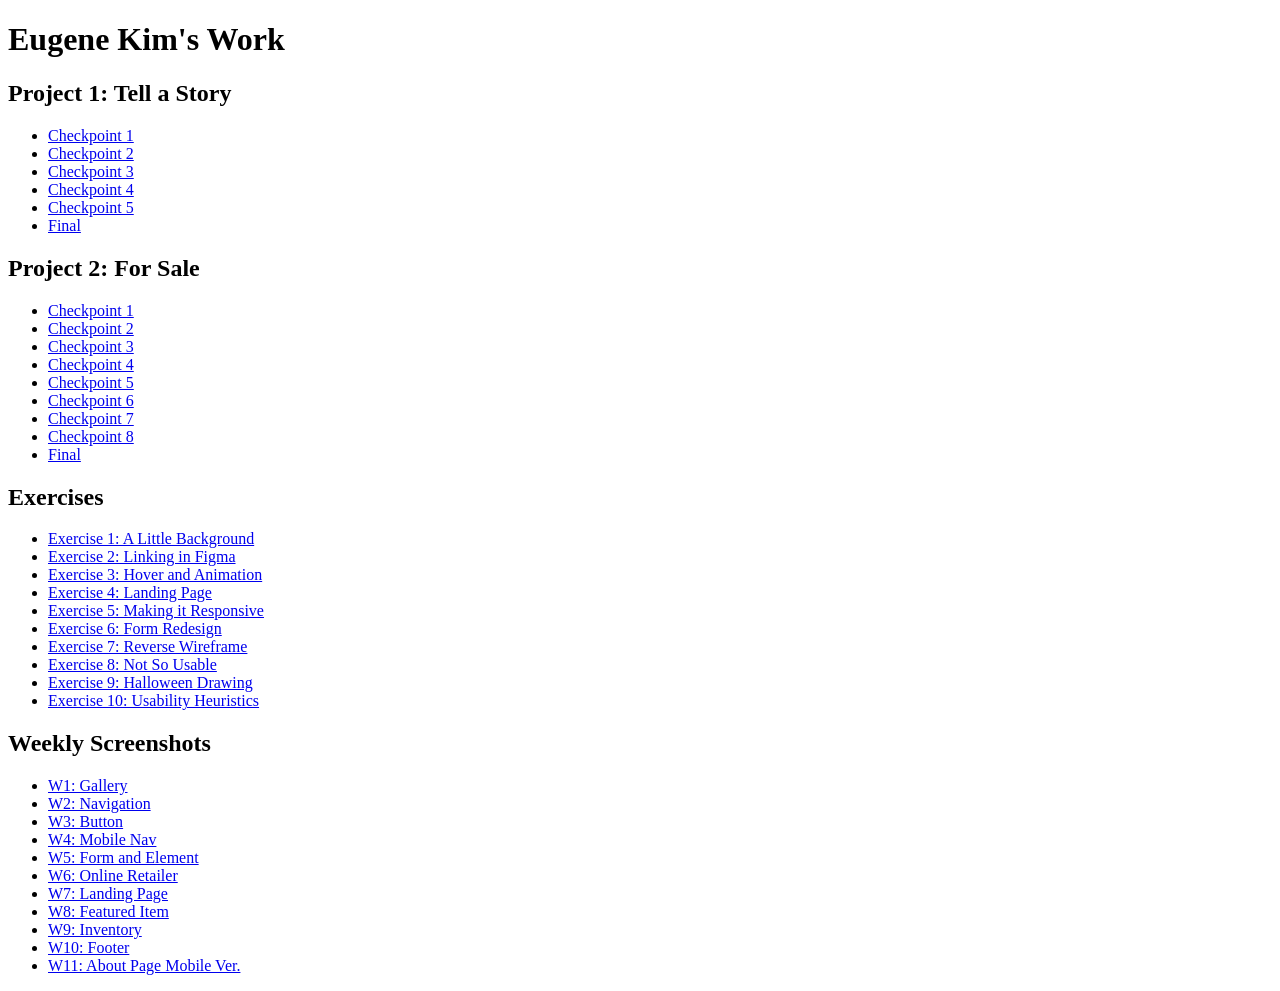
<file: index.html>
<!DOCTYPE html>
<html>
<head>
	<meta charset="utf-8">
	<meta name="viewport" content="width=device-width, initial-scale=1">
	<title>AVT415: Eugene Kim</title>
</head>
<body>

<h1>Eugene Kim's Work</h1>

<h2>Project 1: Tell a Story</h2>
	<ul>
		<!--Create folders that has html so when you hyperlink, you write p1/c1/index.html-->
		<li><a href="project/p1/c1/index.html">Checkpoint 1</a></li>
		<li><a href="https://www.figma.com/design/ci4503v6K4WZMgLG7U6TYb/Project--Tell-a-Story?node-id=30-250&t=Ebmb2S0qaEMVUQMc-1">Checkpoint 2</a></li>
		<li><a href="https://www.figma.com/proto/ci4503v6K4WZMgLG7U6TYb/Project-1--Tell-a-Story?page-id=1%3A4&node-id=10-4&p=f&viewport=254%2C194%2C1.41&t=naReJ4y38pRglCg6-1&scaling=min-zoom&content-scaling=fixed&starting-point-node-id=10%3A4">Checkpoint 3</a></li>
		<li><a href="https://www.figma.com/proto/ci4503v6K4WZMgLG7U6TYb/Project-1--Tell-a-Story?page-id=124%3A843&node-id=124-2421&p=f&viewport=687%2C131%2C0.27&t=h45iTW4jjaaYeYJn-1&scaling=min-zoom&content-scaling=fixed&starting-point-node-id=124%3A2421">Checkpoint 4</a></li>
		<li><a href="https://www.figma.com/proto/ci4503v6K4WZMgLG7U6TYb/Project-1--Tell-a-Story?page-id=222%3A152&node-id=222-1153&p=f&viewport=-1530%2C-250%2C0.37&t=zq6mabVXpWBT3uie-1&scaling=min-zoom&content-scaling=fixed&starting-point-node-id=222%3A1153&show-proto-sidebar=1">Checkpoint 5</a></li>
		<li><a href="https://www.figma.com/proto/ci4503v6K4WZMgLG7U6TYb/Project-1--Tell-a-Story?page-id=222%3A152&node-id=222-1153&p=f&viewport=-609%2C33%2C0.37&t=EEqGol9PTzinCkAt-1&scaling=min-zoom&content-scaling=fixed&starting-point-node-id=222%3A1153">Final</a></li>
	</ul>

<h2>Project 2: For Sale</h2>
	<ul>
		<li><a href="project/p2/c1/index.html">Checkpoint 1</a></li>
		<li><a href="https://www.figma.com/proto/evt9m42dZAheifegqybBrT/Project-2--For-Sale?page-id=4%3A2&node-id=7-3&viewport=374%2C513%2C0.39&t=ipB2nkT8dQOr7N8l-1&scaling=min-zoom&content-scaling=fixed">Checkpoint 2</a></li>
		<li><a href="https://www.figma.com/proto/evt9m42dZAheifegqybBrT/Project-2--For-Sale?node-id=58-87&p=f&t=kKrQHoysGz3PpQYI-1&scaling=min-zoom&content-scaling=fixed&page-id=58%3A86&starting-point-node-id=58%3A87">Checkpoint 3</a></li>
		<li><a href="https://www.figma.com/proto/evt9m42dZAheifegqybBrT/Project-2--For-Sale?page-id=125%3A8&node-id=125-10&p=f&viewport=882%2C90%2C0.26&t=GVM7FYyFnr2VjZXT-1&scaling=min-zoom&content-scaling=fixed&starting-point-node-id=125%3A10">Checkpoint 4</a></li>
		<li><a href="https://www.figma.com/proto/evt9m42dZAheifegqybBrT/Project-2--For-Sale?page-id=174%3A342&node-id=174-344&viewport=-102%2C161%2C0.98&t=UnadyRZZkaIF3M9e-1&scaling=min-zoom&content-scaling=fixed&starting-point-node-id=174%3A344">Checkpoint 5</a></li>
		<li><a href="https://www.figma.com/proto/evt9m42dZAheifegqybBrT/Project-2--For-Sale?page-id=232%3A43&node-id=232-169&p=f&viewport=815%2C849%2C0.38&t=WP8dhx5CU6vzQkdF-1&scaling=min-zoom&content-scaling=fixed">Checkpoint 6</a></li>
		<li><a href="https://www.figma.com/proto/evt9m42dZAheifegqybBrT/Project-2--For-Sale?page-id=248%3A78&node-id=285-610&viewport=1106%2C-1494%2C0.34&t=icNNAQHUFDem2ZWa-1&scaling=min-zoom&content-scaling=fixed">Checkpoint 7</a></li>
		<li><a href="https://www.figma.com/proto/evt9m42dZAheifegqybBrT/Project-2--For-Sale?page-id=248%3A79&node-id=285-230&p=f&viewport=-833%2C377%2C0.42&t=Ri8Z5efuCz9cYRnS-1&scaling=min-zoom&content-scaling=fixed&starting-point-node-id=285%3A230">Checkpoint 8</a></li>
		<li><a href="https://www.figma.com/proto/evt9m42dZAheifegqybBrT/Project-2--For-Sale?page-id=417%3A521&node-id=417-5347&viewport=630%2C257%2C0.14&t=0tZ8td6LdYkqk8wn-1&scaling=min-zoom&content-scaling=fixed&starting-point-node-id=417%3A5347">Final</a></li>
	</ul>

<h2>Exercises</h2>
	<ul>
		<li><a href="https://www.figma.com/proto/75oVv0QbbRB0r6ThmNrLXY/AVT-415-Exercises?node-id=1-2&p=f&t=GxEYquRoTBxKPd2F-1&scaling=min-zoom&content-scaling=fixed&page-id=0%3A1">Exercise 1: A Little Background</a></li>
		<li><a href="https://www.figma.com/proto/75oVv0QbbRB0r6ThmNrLXY/AVT-415-Exercises?page-id=68%3A2&node-id=68-3&viewport=293%2C413%2C0.13&t=oUff0K6LKt5CSw2w-1&scaling=min-zoom&content-scaling=fixed&starting-point-node-id=68%3A3">Exercise 2: Linking in Figma</a></li>
		<li><a href="https://www.figma.com/proto/75oVv0QbbRB0r6ThmNrLXY/AVT-415-Exercises?page-id=125%3A200&node-id=125-201&p=f&viewport=769%2C382%2C0.16&t=SvCcB17sarSBS2Xv-1&scaling=min-zoom&content-scaling=fixed&starting-point-node-id=125%3A201">Exercise 3: Hover and Animation</a></li>
		<li><a href="https://www.figma.com/proto/75oVv0QbbRB0r6ThmNrLXY/AVT-415-Exercises?node-id=167-935&t=ulhzKN6wee6BAQEt-1">Exercise 4: Landing Page</a></li>
		<li><a href="https://www.figma.com/proto/HInCUCR6c53IM6dSor7pQ3/Exercise-5--make-it-responsive?page-id=4%3A93&node-id=4-124&p=f&viewport=25%2C344%2C0.18&t=icViuxdioOsIKxrP-1&scaling=min-zoom&content-scaling=fixed&starting-point-node-id=4%3A124">Exercise 5: Making it Responsive</a></li>
		<li><a href="https://www.figma.com/proto/75oVv0QbbRB0r6ThmNrLXY/AVT-415-Exercises?page-id=215%3A93&node-id=218-97&p=f&viewport=577%2C-230%2C0.33&t=u3hSGhQcCfimbIAj-1&scaling=min-zoom&content-scaling=fixed">Exercise 6: Form Redesign</a></li>
		<li><a href="https://www.figma.com/proto/75oVv0QbbRB0r6ThmNrLXY/AVT-415-Exercises?page-id=286%3A240&node-id=286-241&viewport=127%2C384%2C0.15&t=YZIpTsZ2snjd8A1a-1&scaling=min-zoom&content-scaling=fixed">Exercise 7: Reverse Wireframe</a></li>
		<li><a href="https://www.figma.com/proto/75oVv0QbbRB0r6ThmNrLXY/AVT-415-Exercises?node-id=315-241&p=f&t=CLZrsRHCrsroN4kI-1&scaling=min-zoom&content-scaling=fixed&page-id=315%3A240">Exercise 8: Not So Usable</a></li>
		<li><a href="Exercise/e9/index.html">Exercise 9: Halloween Drawing</a></li>
		<li><a href="https://www.figma.com/proto/75oVv0QbbRB0r6ThmNrLXY/AVT-415-Exercises?page-id=340%3A2&node-id=340-3&p=f&viewport=380%2C554%2C0.33&t=GTIEclf55H3fyG2J-1&scaling=min-zoom&content-scaling=fixed&starting-point-node-id=340%3A3">Exercise 10: Usability Heuristics</a></li>
	</ul>

<h2>Weekly Screenshots</h2>
	<ul>
		<li><a href="ws/w1/w1.JPG">W1: Gallery</li>
		<li><a href="ws/w2/w2.JPG">W2: Navigation</li>
		<li><a href="ws/w3/w3.JPG">W3: Button</li>
		<li><a href="ws/w4/w4.JPG">W4: Mobile Nav</li>
		<li><a href="ws/w5/w5.JPG">W5: Form and Element</li>
		<li><a href="ws/w6/w6.JPG">W6: Online Retailer</li>
		<li><a href="ws/w7/index.html">W7: Landing Page</li>
		<li><a href="ws/w8/w8.JPG">W8: Featured Item</li>
		<li><a href="ws/w9/w9.PNG">W9: Inventory</li>
		<li><a href="ws/w10/index.html">W10: Footer</li>
		<li><a href="ws/w11/index.html">W11: About Page Mobile Ver.</li>
	</ul>
	

</body>
</html>
</file>
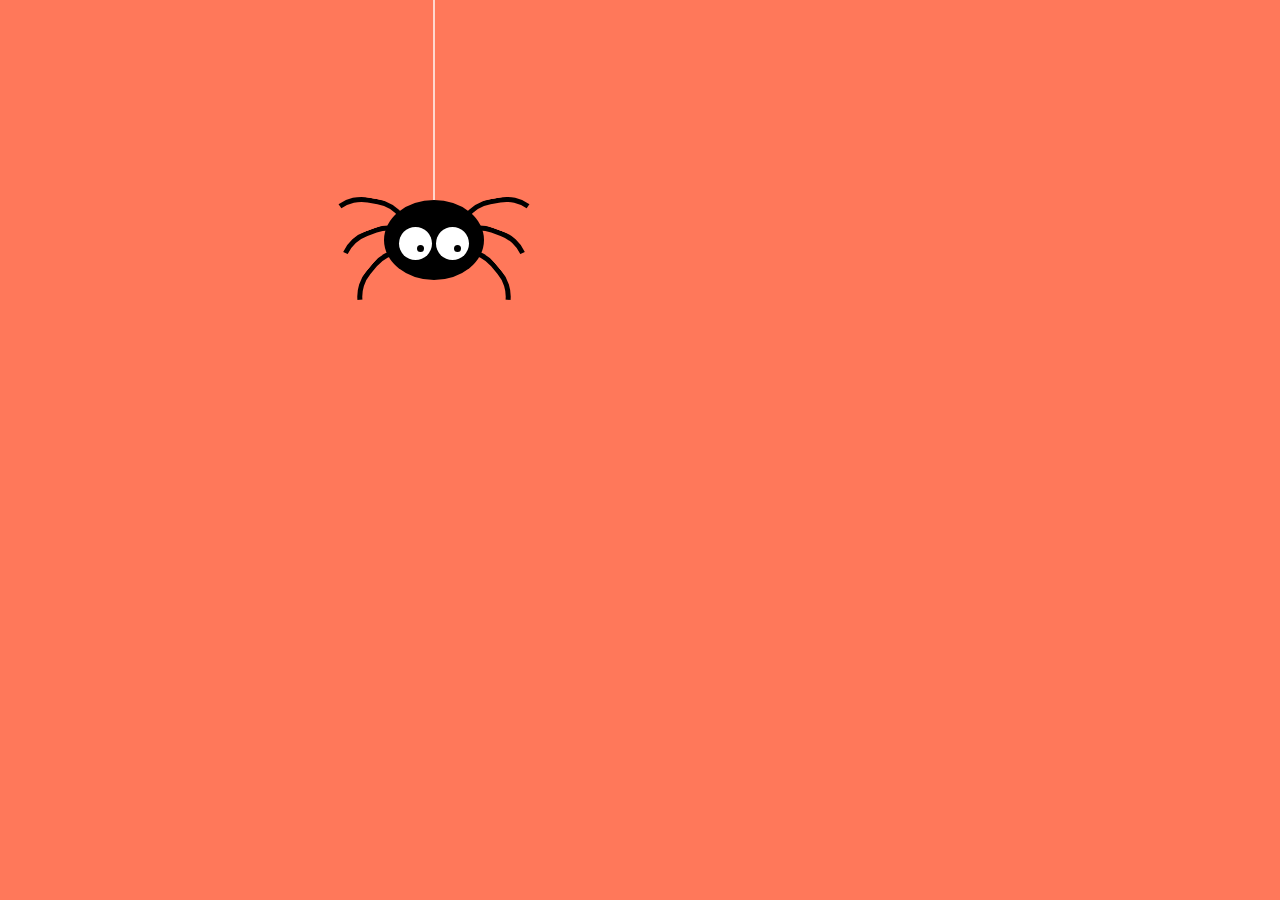
<file: Exercise/e9/index.html>
<!DOCTYPE html>
<html>
<head>
	<meta charset="utf-8">
	<meta name="viewport" content="width=device-width, initial-scale=1">
	<meta http-equiv="X-UA-Compatible" content="ie=edge">
	
	<title>E9</title>
	<link rel="stylesheet" type="text/css" href="main.css">
</head>
<body>

    <div class="spider">
        <div class="spiderweb"></div>
        <div class="body">
            <div class="eye left"></div>
            <div class="eye right"></div>
        </div>
        <div class="legs left">
            <div class="leg"></div>
            <div class="leg"></div>
            <div class="leg"></div>
        </div>
        <div class="legs right">
            <div class="leg"></div>
            <div class="leg"></div>
            <div class="leg"></div>
        </div>
    </div>

</body>
</html>
</file>
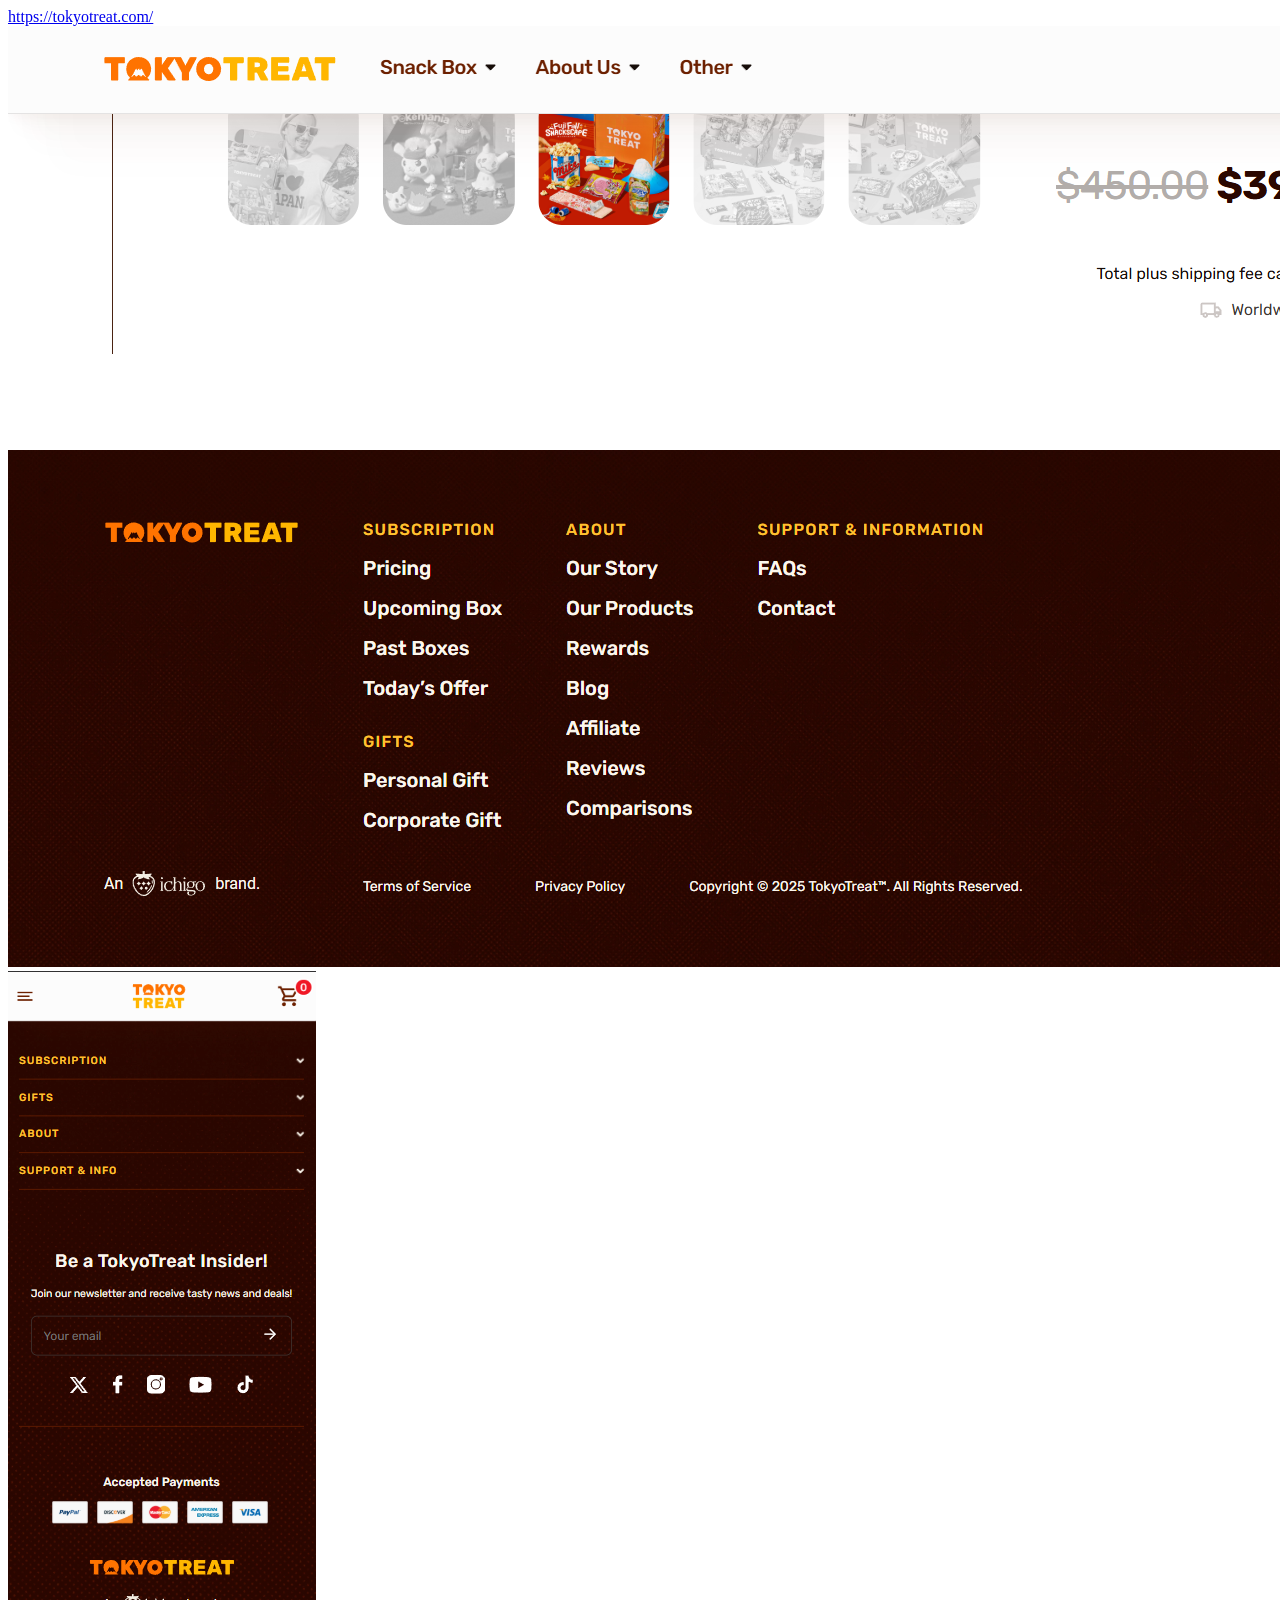
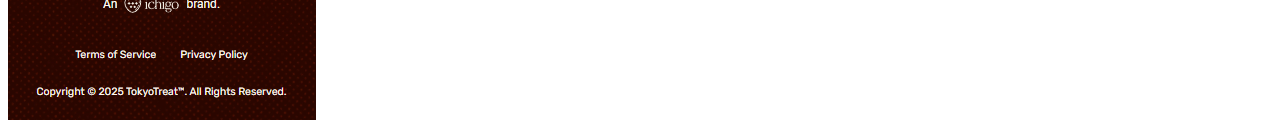
<file: ws/w10/index.html>
<!DOCTYPE html>
<html>
<head>
	<meta charset="utf-8">
	<meta name="viewport" content="width=device-width, initial-scale=1">
	<title>Screenshot 10: Footer</title>
</head>
<body>

<a href="https://tokyotreat.com/">https://tokyotreat.com/</a>
<img src="desktop.PNG" alt="Desktop ver. Tokyotreat Footer">
<img src="mobile.PNG" alt="Mobile ver. Tokyotreat Footer">

</body>
</html>
</file>
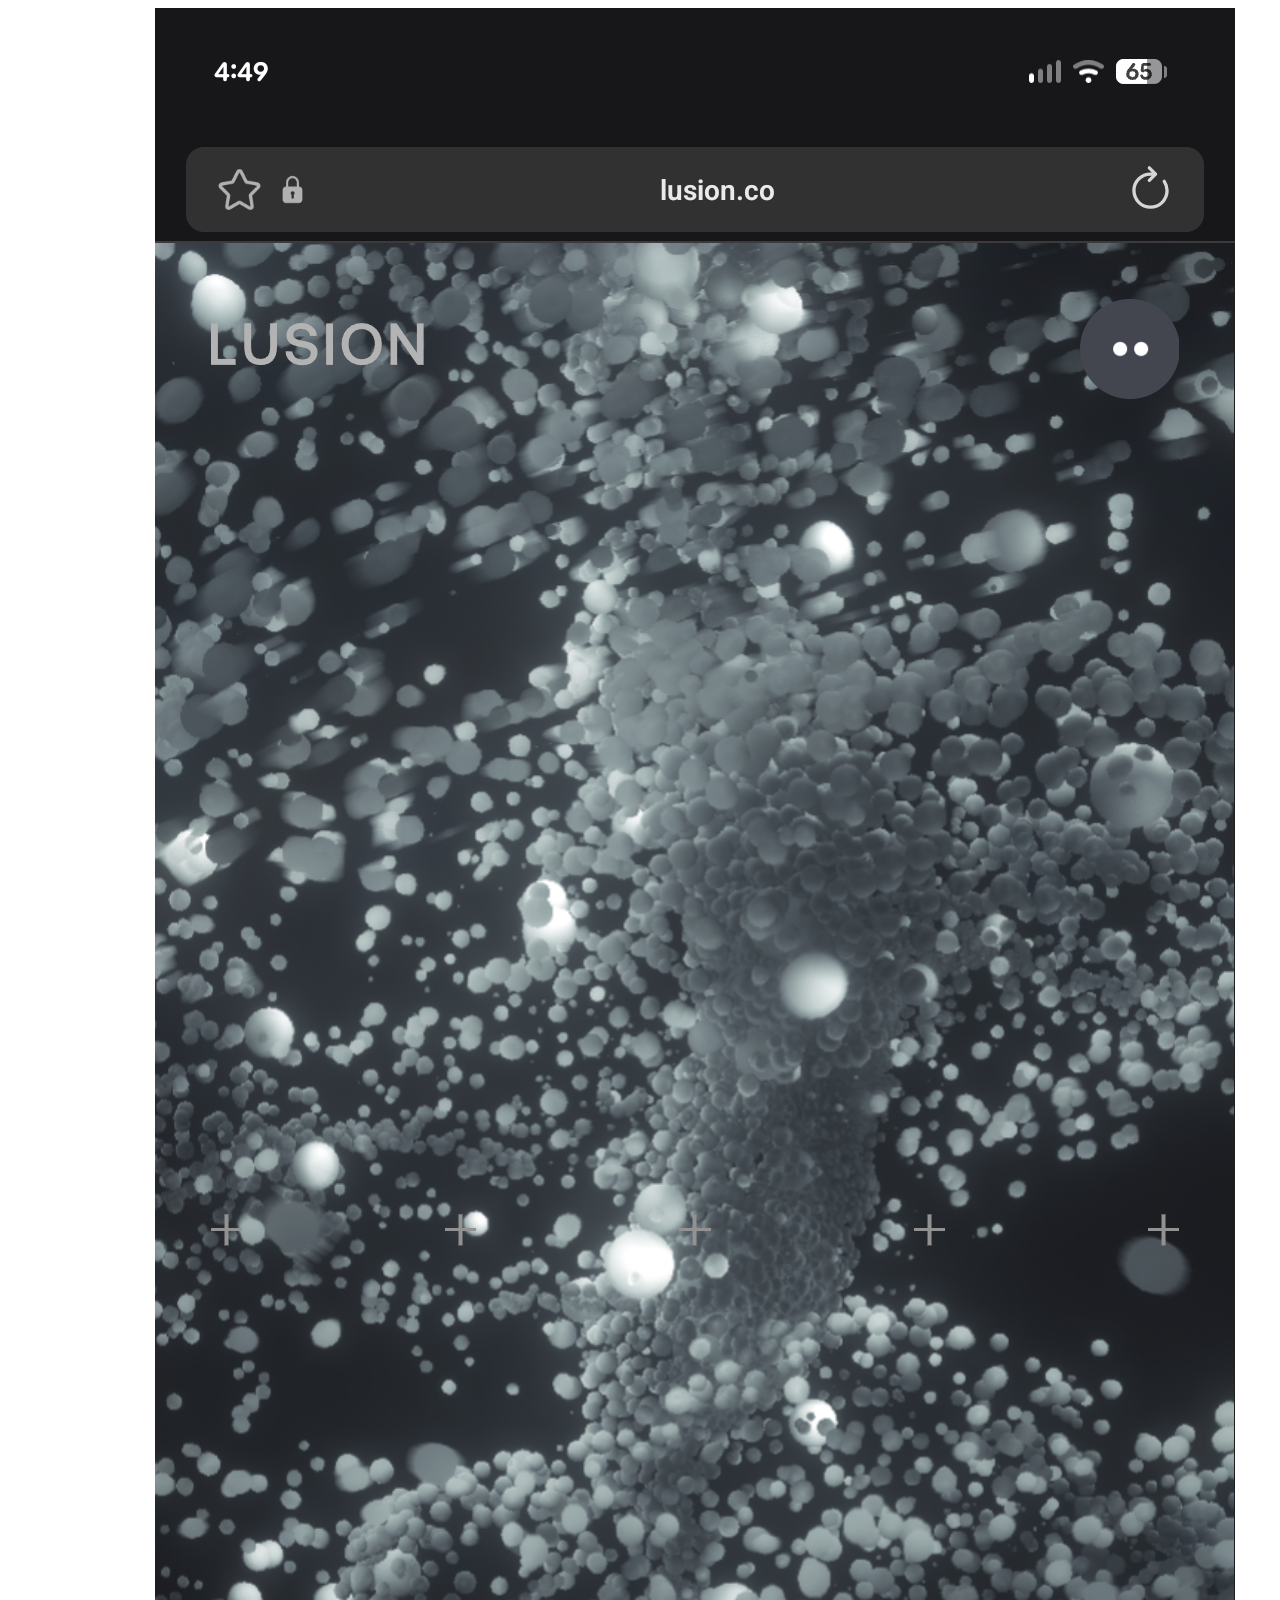
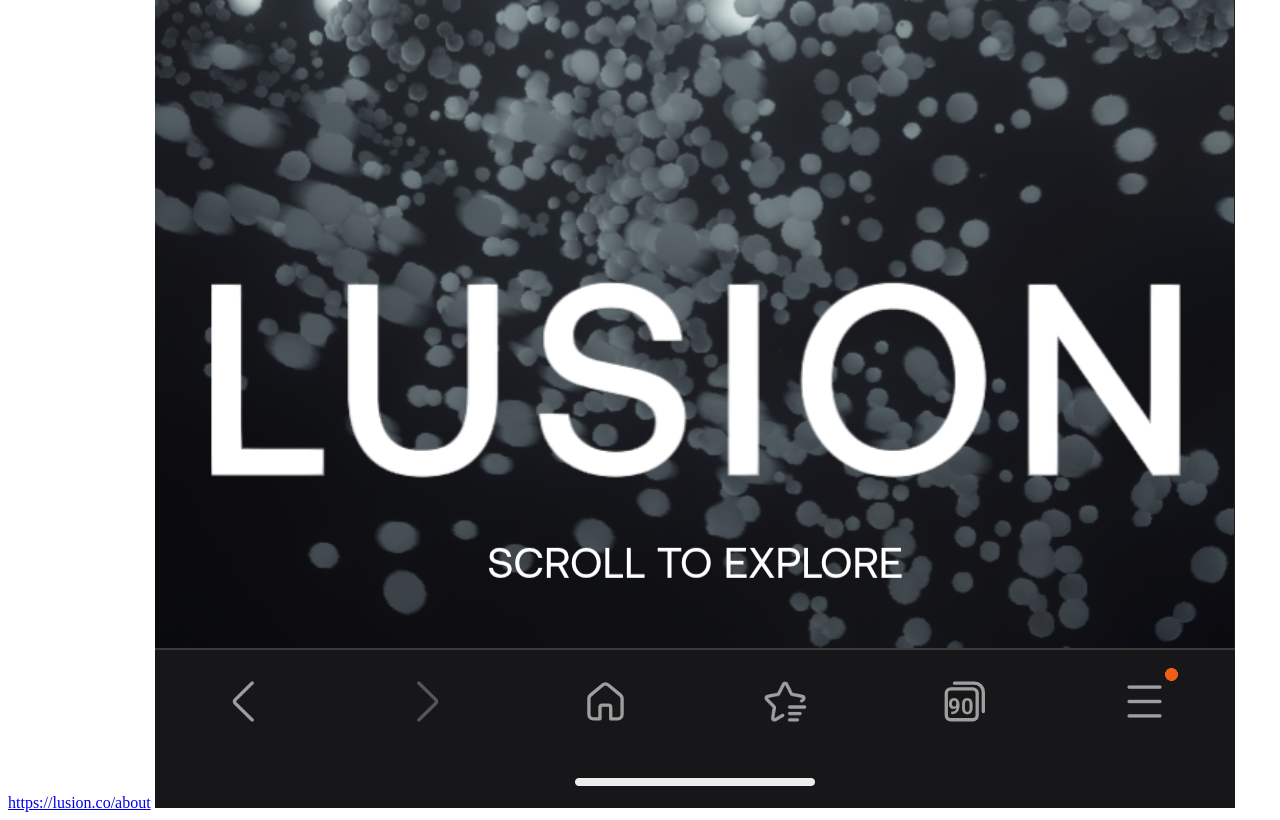
<file: ws/w11/index.html>
<!DOCTYPE html>
<html>
<head>
	<meta charset="utf-8">
	<meta name="viewport" content="width=device-width, initial-scale=1">
	<title>Screenshot 11: About Page Mobile Ver.</title>
</head>
<body>

<a href="https://lusion.co/about">https://lusion.co/about</a>
<img src="w11.png" alt="About Page Mobile Ver">

</body>
</html>
</file>
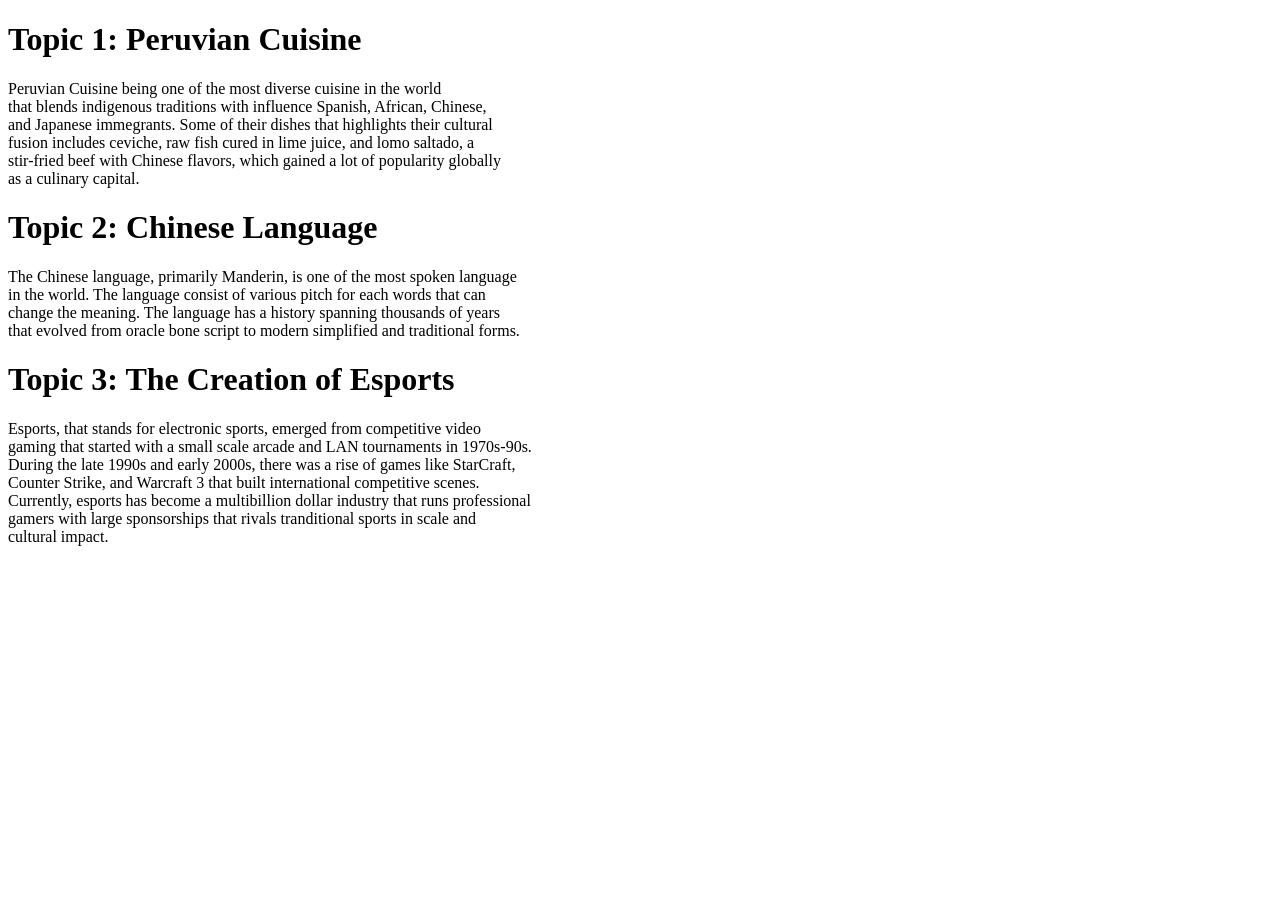
<file: project/p1/c1/index.html>
<!DOCTYPE html>
<html>
<head>
	<meta charset="utf-8">
	<meta name="viewport" content="width=device-width, initial-scale=1">
	<title>Tell a Story: Checkpoint 1</title>
</head>
<body>

<h1>Topic 1: Peruvian Cuisine</h1>
<p>Peruvian Cuisine being one of the most diverse cuisine in the world <br>
that blends indigenous traditions with influence Spanish, African, Chinese, <br>
and Japanese immegrants. Some of their dishes that highlights their cultural <br>
fusion includes ceviche, raw fish cured in lime juice, and lomo saltado, a <br>
stir-fried beef with Chinese flavors, which gained a lot of popularity globally <br>
as a culinary capital.
</p>

<h1>Topic 2: Chinese Language</h1>
<p>The Chinese language, primarily Manderin, is one of the most spoken language <br>
in the world. The language consist of various pitch for each words that can <br>
change the meaning. The language has a history spanning thousands of years <br>
that evolved from oracle bone script to modern simplified and traditional forms.
</p>

<h1>Topic 3: The Creation of Esports</h1>
<p>Esports, that stands for electronic sports, emerged from competitive video <br>
gaming that started with a small scale arcade and LAN tournaments in 1970s-90s. <br>
During the late 1990s and early 2000s, there was a rise of games like StarCraft, <br>
Counter Strike, and Warcraft 3 that built international competitive scenes. <br>
Currently, esports has become a multibillion dollar industry that runs professional <br>
gamers with large sponsorships that rivals tranditional sports in scale and <br>
cultural impact.
</p>

</body>
</html>
</file>
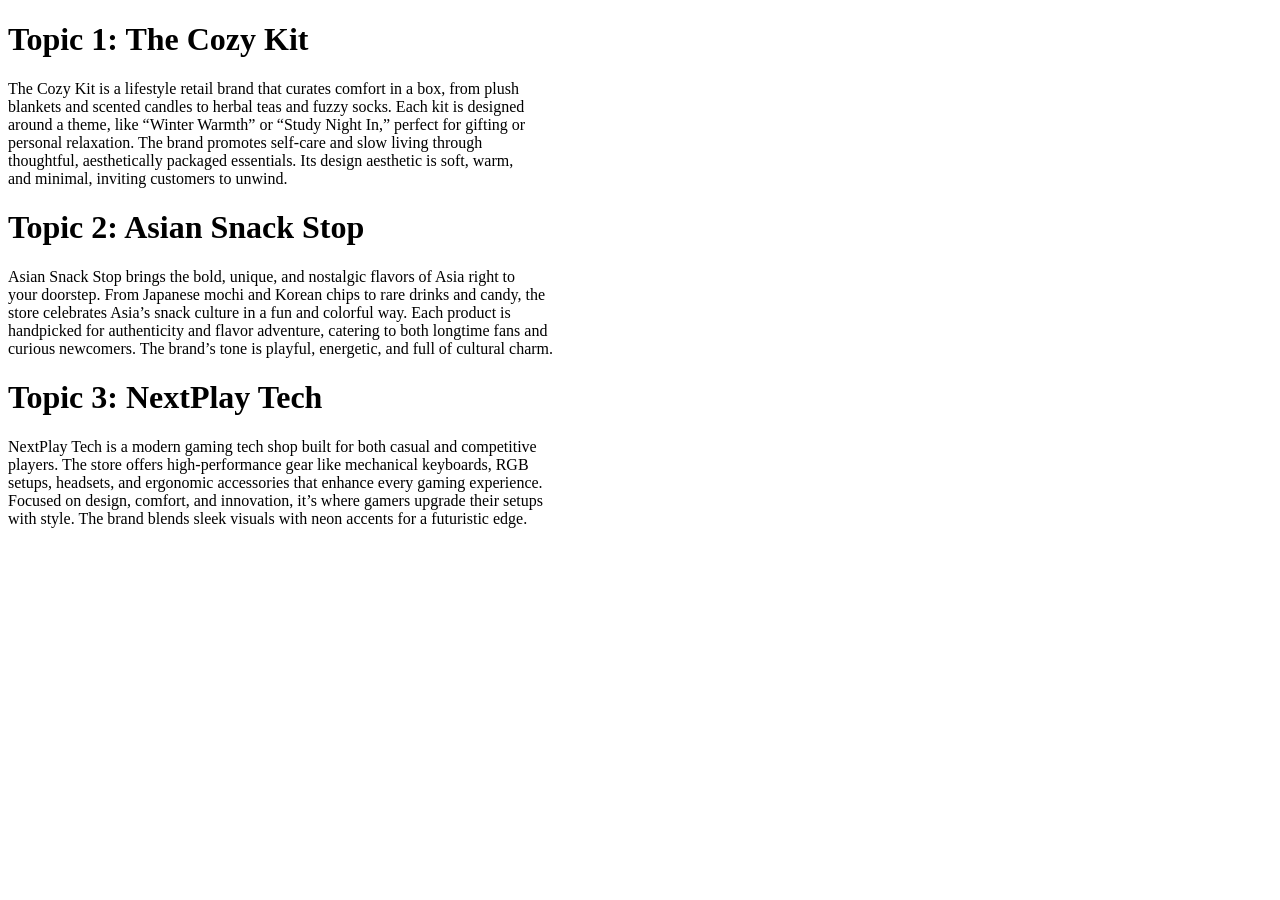
<file: project/p2/c1/index.html>
<!DOCTYPE html>
<html>
<head>
	<meta charset="utf-8">
	<meta name="viewport" content="width=device-width, initial-scale=1">
	<title>For Sale: Checkpoint 1</title>
</head>
<body>

<h1>Topic 1: The Cozy Kit</h1>

<p>The Cozy Kit is a lifestyle retail brand that curates comfort in a box, from plush <br>
 blankets and scented candles to herbal teas and fuzzy socks. Each kit is designed <br>
 around a theme, like “Winter Warmth” or “Study Night In,” perfect for gifting or <br>
 personal relaxation. The brand promotes self-care and slow living through <br>
 thoughtful, aesthetically packaged essentials. Its design aesthetic is soft, warm, <br>
 and minimal, inviting customers to unwind.
</p>

<h1>Topic 2: Asian Snack Stop</h1>

<p>Asian Snack Stop brings the bold, unique, and nostalgic flavors of Asia right to <br>
your doorstep. From Japanese mochi and Korean chips to rare drinks and candy, the <br>
store celebrates Asia’s snack culture in a fun and colorful way. Each product is <br>
handpicked for authenticity and flavor adventure, catering to both longtime fans and <br>
curious newcomers. The brand’s tone is playful, energetic, and full of cultural charm.
</p>

<h1>Topic 3: NextPlay Tech</h1>

<p>NextPlay Tech is a modern gaming tech shop built for both casual and competitive <br>
players. The store offers high-performance gear like mechanical keyboards, RGB <br>
setups, headsets, and ergonomic accessories that enhance every gaming experience. <br>
Focused on design, comfort, and innovation, it’s where gamers upgrade their setups <br>
with style. The brand blends sleek visuals with neon accents for a futuristic edge.
</p>

</body>
</html>
</file>
<file: Exercise/e9/main.css>
html {
    background: #ff785a;
}


.spider {
    position: absolute;
    display: inline-block;
    top: 0;
    left: 30%;
    animation: swing 2s infinite;
    transform-origin: top;
    transition: 1s ease-in-out;
}

.spider .spiderweb {
    width: 2px;
    height: 200px;
    margin-left: 49px;
    background: rgba(255,255,255, .7);
}

.spider .body {
    width: 100px;
    height: 80px;
    background: #000;
    position: relative;
    border-radius: 50%;
}

.spider .body .eye {
    width: 33px;
    height: 33px;
    position: absolute;
    bottom: 20px;
    background: #fff;
    border-radius: 50%;
}

.spider .body .eye.left {
    left: 15px;
}

.spider .body .eye.right {
    right: 15px;
}

.spider .body .eye:after {
    background: #000;
    width: 7px;
    height: 7px;
    content: '';
    display: block;
    margin: 55%;
    border-radius: 50%;
    animation: look 8s infinite;
}

.spider .legs .leg {
    width: 80px;
    height: 40px;
    margin-top: -20px;
    border: 5px solid transparent;
    border-top-color: #000;
    border-radius: 40px 40px 0 0;
}

.spider .legs {
    position: absolute;
    bottom: -10%;
    z-index: -1;
}

.spider .legs.left {
    left: -70%;
}
.spider .legs.right {
    right: -60%;
}


.legs.left .leg:nth-child(1){
    transform: rotate(10deg);
    margin-left: 10px;
}
.legs.right .leg:nth-child(1){
    transform: rotate(-10deg);
    margin-left: -10px;
}


.legs.left .leg:nth-child(2){
    transform: rotate(-20deg);
    margin-left: 20px;
}
.legs.right .leg:nth-child(2){
    transform: rotate(20deg);
    margin-left: -20px;
}


.legs.left .leg:nth-child(3){
    transform: rotate(-50deg);
    margin-left: 30px;
}
.legs.right .leg:nth-child(3){
    transform: rotate(50deg);
    margin-left: -30px;
}

@keyframes look {
    0%, 40%, 100% {
        transform: translateX(0); 
    }

    45%, 95% {
        transform: translateX(-110%);
    }
}


@keyframes swing {
    0%, 100% {
        transform: translateY(0);
    }

    50% {
        transform: translateY(-20px);
    }
}

html:hover .spider {
    top: -50%;
}
</file>
